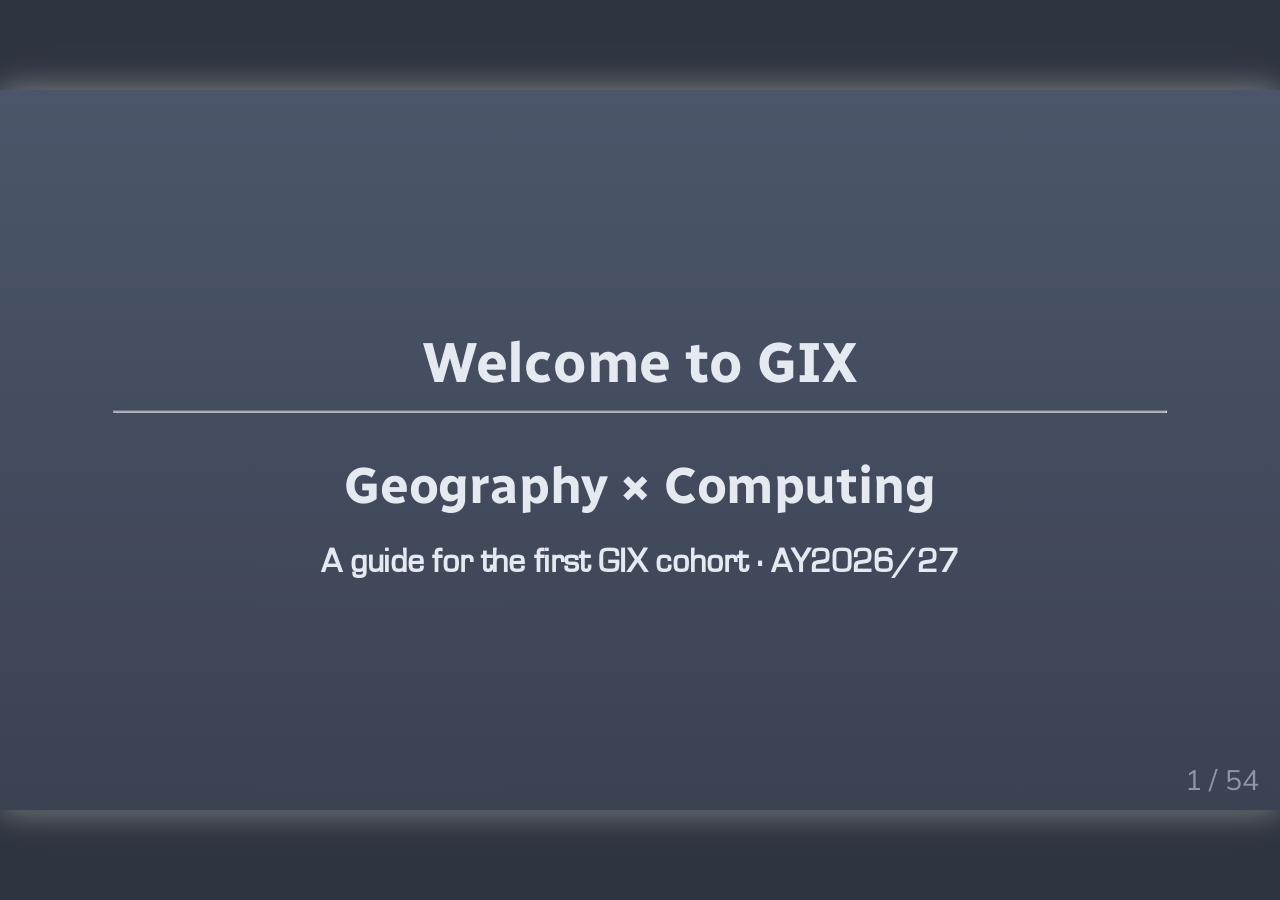
<file: index.html>
<!DOCTYPE html>
<html>
<head>
  <meta charset="UTF-8">
  <meta http-equiv="refresh" content="0; url=gix_orientation_week.slides.html">
  <script>
    window.location.replace("gix_orientation_week.slides.html");
  </script>
</head>
<body>
  <p>If you are not redirected, <a href="gix_orientation_week.slides.html">click here</a>.</p>
</body>
</html>
</file>
